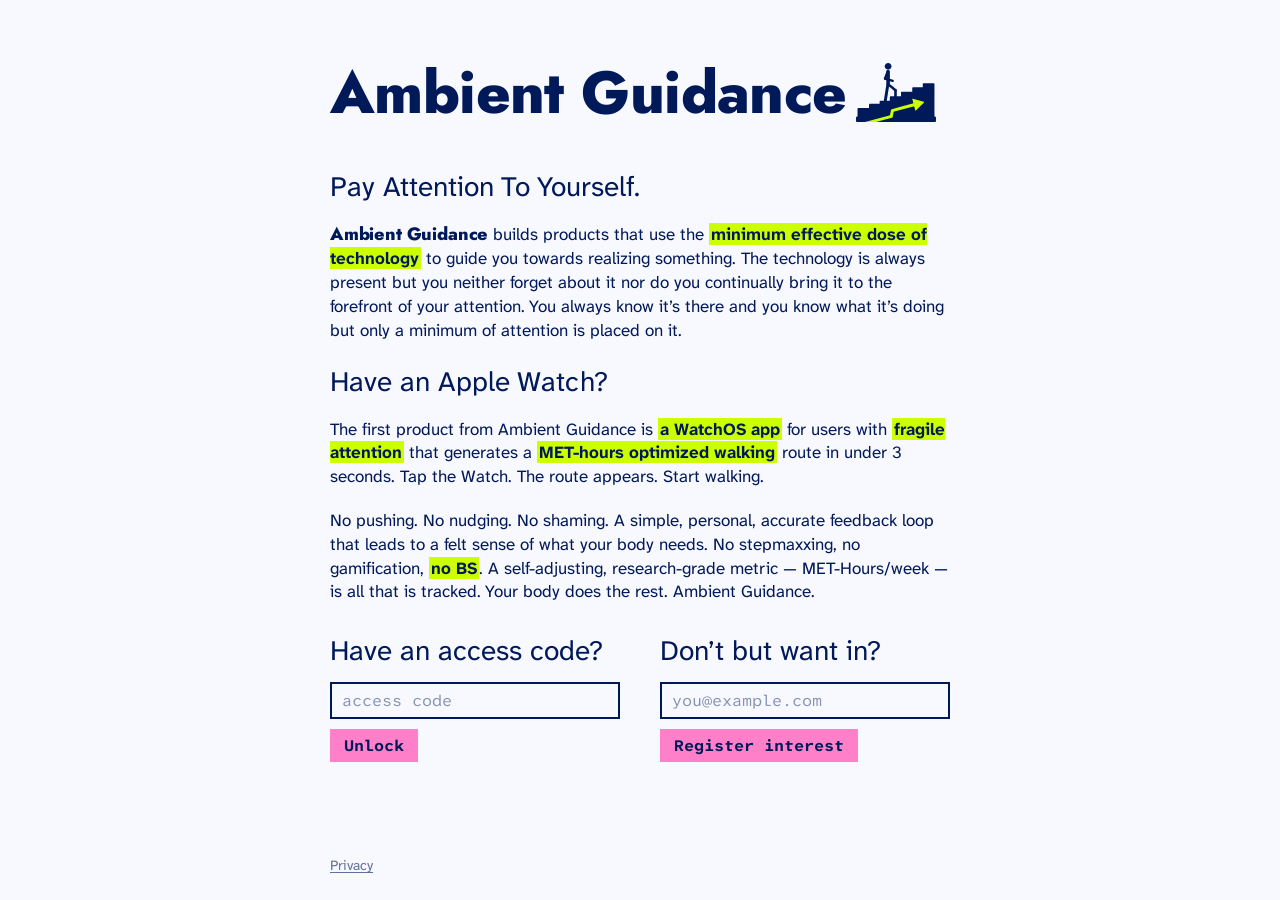
<file: index.html>
<!DOCTYPE html>
<html lang="en">
<head>
    <meta charset="UTF-8">
    <meta name="viewport" content="width=device-width, initial-scale=1.0">
    <title>Ambient Guidance</title>
    <meta name="description" content="GFM is the first product from Ambient Guidance — a WatchOS app for users with fragile attention that generates a MET-hours optimized walking route in under 3 seconds.">

    <link rel="preconnect" href="https://fonts.googleapis.com">
    <link rel="preconnect" href="https://fonts.gstatic.com" crossorigin>
    <link href="https://fonts.googleapis.com/css2?family=Jost:wght@800&family=Atkinson+Hyperlegible+Next:wght@400;700&family=Atkinson+Hyperlegible+Mono:wght@400;700&display=swap" rel="stylesheet">

    <link rel="stylesheet" href="styles.css">
</head>
<body>
    <main>
        <header class="wordmark-row">
            <h1 class="wordmark">Ambient Guidance</h1>
            <img src="logo.svg" alt="" class="logo" aria-hidden="true">
        </header>

        <section class="copy">
            <h2>Pay Attention To Yourself.</h2>
            <p><strong class="brand">Ambient Guidance</strong> builds products that use the <mark>minimum effective dose of technology</mark> to guide you towards realizing something. The technology is always present but you neither forget about it nor do you continually bring it to the forefront of your attention. You always know it’s there and you know what it’s doing but only a minimum of attention is placed on it.</p>
            <h2>Have an Apple Watch?</h2>

            <p>
                The first product from Ambient Guidance is
                <mark>a WatchOS app</mark> for users with
                <mark>fragile attention</mark> that generates a
                <mark>MET-hours optimized walking</mark> route in
                under 3 seconds. Tap the Watch. The route appears.
                Start walking.
            </p>

            <p>
                No pushing. No nudging. No shaming. A simple,
                personal, accurate feedback loop that leads to a
                felt sense of what your body needs. No stepmaxxing,
                no gamification, <mark>no BS</mark>. A self-adjusting,
                research-grade metric — MET-Hours/week — is all that
                is tracked. Your body does the rest. Ambient Guidance.
            </p>
        </section>

        <section class="gate">
            <div id="gate-locked">
                <div class="gate-col">
                    <h2>Have an access code?</h2>
                    <form id="code-form" class="gate-form" autocomplete="off">
                        <label class="visually-hidden" for="code">Access code</label>
                        <input type="password" id="code" name="code" placeholder="access code" required>
                        <button type="submit" class="gate-button">Unlock</button>
                    </form>
                    <p id="code-error" class="gate-error" hidden>That code didn&rsquo;t work. Check it and try again.</p>
                </div>

                <div class="gate-col">
                    <h2>Don&rsquo;t but want in?</h2>
                    <form id="interest-form" class="gate-form" action="https://formspree.io/f/xdavybvw" method="POST">
                        <label class="visually-hidden" for="email">Email</label>
                        <input type="email" id="email" name="email" placeholder="you@example.com" required>
                        <input type="text" name="_gotcha" class="honeypot" tabindex="-1" autocomplete="off" aria-hidden="true">
                        <button type="submit" class="gate-button">Register interest</button>
                    </form>
                    <p id="interest-error" class="gate-error" hidden>Something went wrong. Please try again in a minute.</p>
                    <p id="interest-thanks" class="gate-thanks" hidden>Thanks, we&rsquo;ll send you an access code when a spot opens up.</p>
                </div>
            </div>

            <p class="cta-row" id="gate-unlocked" hidden>
                <span class="cta-arrow" aria-hidden="true">→</span>
                <a class="cta" id="cta-link" href="#">GFM pre-Alpha on TestFlight</a>
                <span class="cta-arrow" aria-hidden="true">←</span>
            </p>
        </section>
    </main>

    <footer>
        <a href="https://www.makunas.com/gfm/privacy.html">Privacy</a>
    </footer>

    <script src="gate.js"></script>
</body>
</html>
</file>
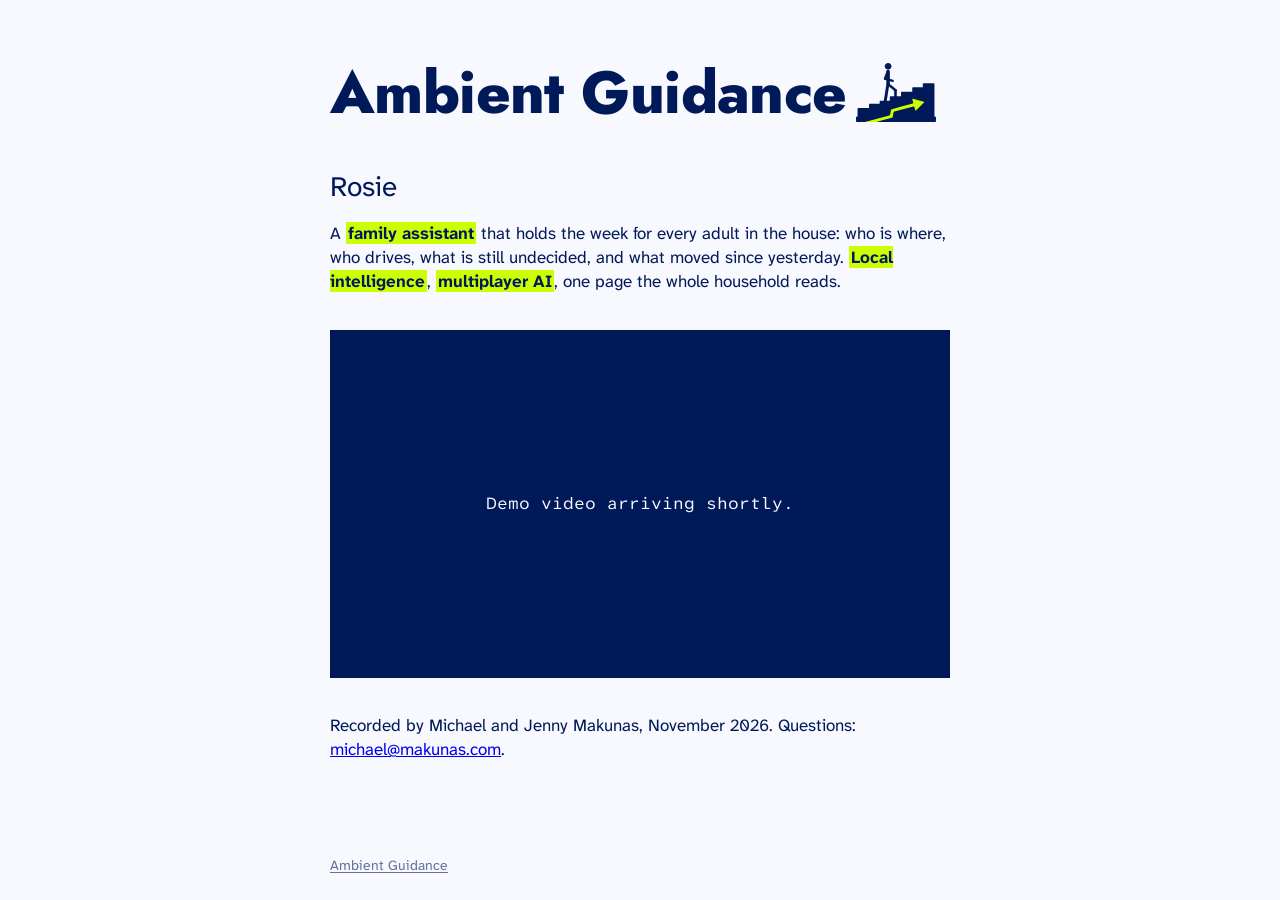
<file: rosie-demo/index.html>
<!DOCTYPE html>
<html lang="en">
<head>
    <meta charset="UTF-8">
    <meta name="viewport" content="width=device-width, initial-scale=1.0">
    <title>Rosie — Ambient Guidance</title>
    <meta name="description" content="Rosie demo — a family assistant from Ambient Guidance.">
    <!-- Unlinked page: not in the site nav, not indexed. Shared by direct link only. -->
    <meta name="robots" content="noindex, nofollow">

    <link rel="preconnect" href="https://fonts.googleapis.com">
    <link rel="preconnect" href="https://fonts.gstatic.com" crossorigin>
    <link href="https://fonts.googleapis.com/css2?family=Jost:wght@800&family=Atkinson+Hyperlegible+Next:wght@400;700&family=Atkinson+Hyperlegible+Mono:wght@400;700&display=swap" rel="stylesheet">

    <link rel="stylesheet" href="../styles.css">
    <style>
        .video {
            /* 16:9 frame at the reading measure; the iframe fills it. */
            position: relative;
            width: 100%;
            aspect-ratio: 16 / 9;
            background: var(--ink);
            margin: clamp(20px, 4vh, 36px) 0;
        }
        .video iframe {
            position: absolute;
            inset: 0;
            width: 100%;
            height: 100%;
            border: 0;
        }
        .video-pending {
            position: absolute;
            inset: 0;
            display: flex;
            align-items: center;
            justify-content: center;
            color: var(--bg);
            font-family: 'Atkinson Hyperlegible Mono', ui-monospace, monospace;
            text-align: center;
            padding: 0 1em;
        }
    </style>
</head>
<body>
    <main>
        <header class="wordmark-row">
            <h1 class="wordmark">Ambient Guidance</h1>
            <img src="../logo.svg" alt="" class="logo" aria-hidden="true">
        </header>

        <section class="copy">
            <h2>Rosie</h2>
            <p>
                A <mark>family assistant</mark> that holds the week for every
                adult in the house: who is where, who drives, what is still
                undecided, and what moved since yesterday. <mark>Local
                intelligence</mark>, <mark>multiplayer AI</mark>, one page the
                whole household reads.
            </p>

            <div class="video" id="video">
                <p class="video-pending" id="video-pending">Demo video arriving shortly.</p>
            </div>

            <p>
                Recorded by Michael and Jenny Makunas, November 2026.
                Questions: <a href="mailto:michael@makunas.com">michael@makunas.com</a>.
            </p>
        </section>
    </main>

    <footer>
        <a href="../">Ambient Guidance</a>
    </footer>

    <script>
        // ── To update the demo: paste the unlisted YouTube video id between the quotes on the next line and commit.
        //    The id is the part after "v=" (or after "youtu.be/") in the YouTube link, e.g. "dQw4w9WgXcQ".
        const VIDEO_ID = "";
        // ──
        if (VIDEO_ID) {
            const frame = document.createElement("iframe");
            frame.src = "https://www.youtube-nocookie.com/embed/" + VIDEO_ID + "?rel=0&modestbranding=1";
            frame.title = "Rosie demo";
            frame.allow = "accelerometer; autoplay; clipboard-write; encrypted-media; gyroscope; picture-in-picture; web-share";
            frame.allowFullscreen = true;
            const box = document.getElementById("video");
            document.getElementById("video-pending").remove();
            box.appendChild(frame);
        }
    </script>
</body>
</html>
</file>
<file: styles.css>
/* Ambient Guidance — landing page
   Colors and type are the visual identity. Don't drift from these without
   updating the mockup first. */

:root {
    --bg: #f8f8ff;          /* off-white, faint lavender */
    --ink: #001959;         /* deep navy — headings + body */
    --highlight-fg: #ccff00; /* highlighter yellow-green */
    --cta: #ff80c8;          /* hot pink CTA */
    --measure: 620px;        /* shared reading measure — column width */
    --gutter: clamp(20px, 5vw, 64px);
}

* {
    box-sizing: border-box;
    margin: 0;
    padding: 0;
}

/* display: flex/inline-block on a class would otherwise beat the UA's
   [hidden] { display: none }, un-hiding gated elements. */
[hidden] {
    display: none !important;
}

html, body {
    background: var(--bg);
    color: var(--ink);
    font-family: 'Atkinson Hyperlegible Next', system-ui, -apple-system, sans-serif;
    /* Fluid body size: 17px on tablet/desktop, shrinking toward 14px on phones
       so more of the page — including the gate inputs/buttons — fits above the
       fold without scrolling. Most spacing is em-based, so it tightens too. */
    font-size: clamp(14px, 3.6vw, 17px);
    line-height: 1.4;
    -webkit-font-smoothing: antialiased;
    -moz-osx-font-smoothing: grayscale;
}

body {
    display: flex;
    flex-direction: column;
    min-height: 100vh;
}

main {
    flex: 1;
    /* The column width = reading measure + the gutters on each side, so the
       620px content block centers in the viewport with equal margins. */
    max-width: calc(var(--measure) + 2 * var(--gutter));
    width: 100%;
    margin: 0 auto;
    padding: clamp(28px, 7vh, 96px) var(--gutter) 32px;
}

/* Wordmark row — heavy display sans, optional logo at the end of the line */

.wordmark-row {
    display: flex;
    align-items: center;
    gap: 0.16em;
    margin-bottom: clamp(24px, 5vh, 64px);
    width: 100%;
    /* Wordmark + logo must always sit on one line within the reading measure.
       "Ambient Guidance" in Jost 800 is ~9.0em wide; with the logo (1.357em)
       and gap (~0.16em) the row needs ~10.5em. Capping the font at measure/10.5
       (~59px) keeps it on one line at the column's full width; the vw term
       shrinks it together on narrower viewports. */
    font-size: min(59px, 9vw);
}

.wordmark {
    font-family: 'Jost', system-ui, sans-serif;
    font-weight: 800;
    font-size: 1em; /* inherits from .wordmark-row */
    line-height: 1;
    letter-spacing: -0.01em;
    color: var(--ink);
    /* Two words, one mark — never break mid-name. The row's font-size shrinks
       the whole row on narrow viewports instead of wrapping. */
    white-space: nowrap;
}

.logo {
    /* Match the wordmark's cap height. line-height: 1 means 1em ≈ glyph
       em-box, which sits visually next to the type at the right balance.
       Width is computed from the SVG's intrinsic aspect ratio (~1.357:1),
       set explicitly so flex layout knows the dimensions before rendering
       and won't wrap the logo to its own line on wide viewports. */
    height: 1em; /* inherits from .wordmark-row */
    width: 1.357em;
    flex-shrink: 0;
}

/* Body copy section */

.copy h2 {
    font-family: 'Atkinson Hyperlegible Next', system-ui, sans-serif;
    font-weight: 400;
    font-size: clamp(22px, 3vw, 28px);
    margin-bottom: 16px;
    color: var(--ink);
}

.copy p {
    margin-bottom: 20px;
}

.copy p:last-child {
    margin-bottom: 0;
}

/* Inline highlights — the yellow-green marker effect.
   Using <mark> for semantic + a11y reasons. */

mark {
    background-color: var(--highlight-fg);
    color: var(--ink);
    padding: 0 2px;
    font-weight: 700;
}

/* Inline brand mention — the wordmark's display font (Jost) set in running copy.
   Bumped slightly because Jost's x-height is smaller than the body font; this
   makes the lowercase visually match the surrounding text. */
.brand {
    font-family: 'Jost', system-ui, sans-serif;
    font-weight: 800;
    font-size: 1.05em;
    letter-spacing: -0.01em;
}

/* CTA row — monospace pill with hot-pink fill, arrows on either side */

.cta-row {
    margin-top: clamp(36px, 6vh, 56px);
    display: flex;
    align-items: center;
    justify-content: center;
    gap: 12px;
    flex-wrap: wrap;
}

.cta-arrow {
    font-family: 'Atkinson Hyperlegible Mono', ui-monospace, monospace;
    font-weight: 400;
    font-size: clamp(18px, 2.5vw, 22px);
    color: var(--ink);
}

.cta {
    font-family: 'Atkinson Hyperlegible Mono', ui-monospace, monospace;
    font-weight: 700;
    font-size: clamp(16px, 2.2vw, 20px);
    color: var(--ink);
    text-decoration: underline;
    text-underline-offset: 2px;
    background-color: var(--cta);
    padding: 4px 10px;
    transition: filter 0.15s ease;
}

.cta:hover,
.cta:focus-visible {
    filter: brightness(0.95);
    outline: 2px solid var(--ink);
    outline-offset: 2px;
}

/* Gate — access-code unlock + interest capture. Same type system as the
   body copy; inputs and buttons use the mono/CTA language. */

.gate {
    margin-top: clamp(16px, 3vh, 28px);
}

/* Two side-by-side columns (access code | interest). Each column is a flex
   column that pushes its form to the bottom, keeping both input boxes on the
   same baseline even if the columns ever differ in height. */
#gate-locked {
    display: flex;
    gap: clamp(20px, 4vw, 40px);
    align-items: stretch;
}

.gate-col {
    flex: 1 1 0;
    min-width: 0;
    display: flex;
    flex-direction: column;
}

.gate-col .gate-form {
    margin-top: auto;
}

/* Stack the two columns vertically on narrow viewports. The forms themselves
   always stay input-over-button (see .gate-form), so the Unlock and Register
   buttons break in lockstep at every width — never one beside, one below. */
@media (max-width: 560px) {
    #gate-locked {
        flex-direction: column;
        gap: clamp(28px, 6vw, 36px);
    }
}

.gate h2 {
    font-family: 'Atkinson Hyperlegible Next', system-ui, sans-serif;
    font-weight: 400;
    font-size: clamp(22px, 3vw, 28px);
    margin-bottom: 12px;
}

.gate p {
    margin-bottom: 12px;
}

/* Both forms always stack input-over-button (never input-beside-button), so the
   Unlock and Register buttons break in lockstep at every width. Spacing between
   the two columns/rows comes from #gate-locked's gap, not a form margin. */
.gate-form {
    display: flex;
    flex-direction: column;
    align-items: flex-start;
    gap: 10px;
}

.gate-form input {
    font-family: 'Atkinson Hyperlegible Mono', ui-monospace, monospace;
    font-size: 16px;
    color: var(--ink);
    background: transparent;
    border: 2px solid var(--ink);
    padding: 6px 10px;
    min-width: 0;
    width: 100%;
    max-width: 320px;
}

.gate-form input::placeholder {
    color: var(--ink);
    opacity: 0.45;
}

.gate-form input:focus-visible {
    outline: 2px solid var(--ink);
    outline-offset: 2px;
}

.gate-button {
    font-family: 'Atkinson Hyperlegible Mono', ui-monospace, monospace;
    font-weight: 700;
    font-size: 16px;
    color: var(--ink);
    background-color: var(--cta);
    border: none;
    padding: 6px 14px;
    cursor: pointer;
    transition: filter 0.15s ease;
}

.gate-button:hover,
.gate-button:focus-visible {
    filter: brightness(0.95);
    outline: 2px solid var(--ink);
    outline-offset: 2px;
}

.gate-button:disabled {
    opacity: 0.5;
    cursor: default;
}

.gate-error {
    font-family: 'Atkinson Hyperlegible Mono', ui-monospace, monospace;
    font-size: 15px;
    margin-top: 10px;
}

.gate-thanks {
    font-weight: 700;
    background-color: var(--cta);
    display: inline-block;
    padding: 0 4px;
}

.visually-hidden {
    position: absolute;
    width: 1px;
    height: 1px;
    overflow: hidden;
    clip: rect(0 0 0 0);
    white-space: nowrap;
}

/* Spam honeypot — a decoy field bots fill but humans never see (Formspree drops
   submissions where _gotcha is non-empty). Pulled fully off-screen with
   !important so the .gate-form input sizing rules can't drag it back on-screen. */
.honeypot {
    position: absolute !important;
    left: -9999px !important;
    width: 1px !important;
    height: 1px !important;
    opacity: 0 !important;
    pointer-events: none !important;
}

/* Footer — single privacy link, low contrast on purpose */

footer {
    max-width: calc(var(--measure) + 2 * var(--gutter));
    width: 100%;
    margin: 0 auto;
    padding: 24px var(--gutter);
    font-size: 14px;
}

footer a {
    color: var(--ink);
    opacity: 0.6;
    text-decoration: underline;
    text-underline-offset: 2px;
}

footer a:hover,
footer a:focus-visible {
    opacity: 1;
}

/* Reduce motion: kill the only transition we have */

@media (prefers-reduced-motion: reduce) {
    .cta,
    .gate-button {
        transition: none;
    }
}
</file>
